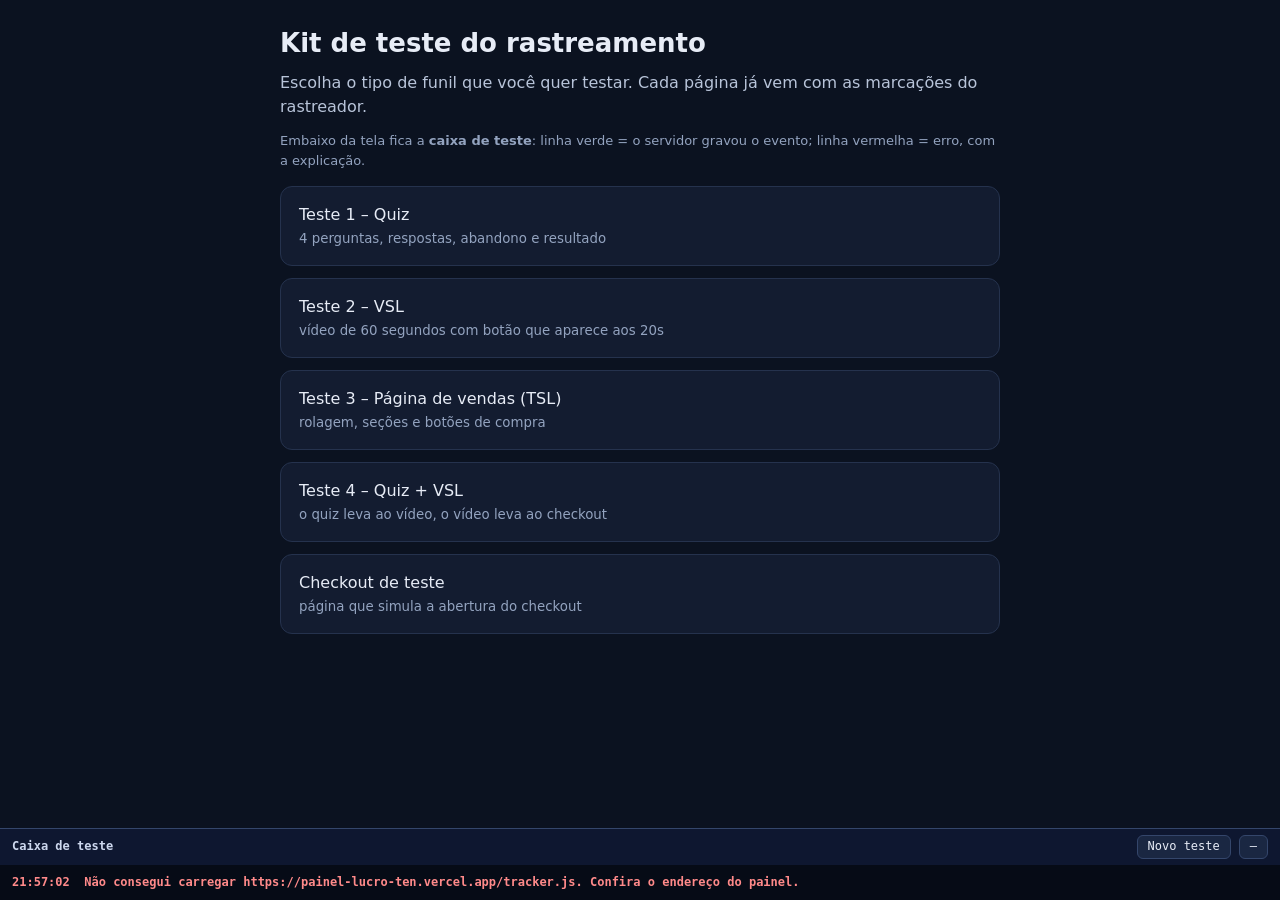
<file: index.html>
<!doctype html>
<html lang="pt-BR">
<head>
<meta charset="utf-8">
<meta name="viewport" content="width=device-width, initial-scale=1">
<title>Kit de teste – Painel de Lucro</title>
<link rel="stylesheet" href="teste.css">
<script src="config.js"></script>
</head>
<body>
<div class="pagina">
    <h1>Kit de teste do rastreamento</h1>
    <p>Escolha o tipo de funil que você quer testar. Cada página já vem com as marcações do rastreador.</p>
    <p class="nota">Embaixo da tela fica a <strong>caixa de teste</strong>: linha verde = o servidor gravou o evento; linha vermelha = erro, com a explicação.</p>

    <div class="menu">
        <a href="quiz.html">Teste 1 – Quiz<small>4 perguntas, respostas, abandono e resultado</small></a>
        <a href="vsl.html">Teste 2 – VSL<small>vídeo de 60 segundos com botão que aparece aos 20s</small></a>
        <a href="tsl.html">Teste 3 – Página de vendas (TSL)<small>rolagem, seções e botões de compra</small></a>
        <a href="quiz-vsl.html">Teste 4 – Quiz + VSL<small>o quiz leva ao vídeo, o vídeo leva ao checkout</small></a>
        <a href="checkout.html">Checkout de teste<small>página que simula a abertura do checkout</small></a>
    </div>
</div>
</body>
</html>
</file>
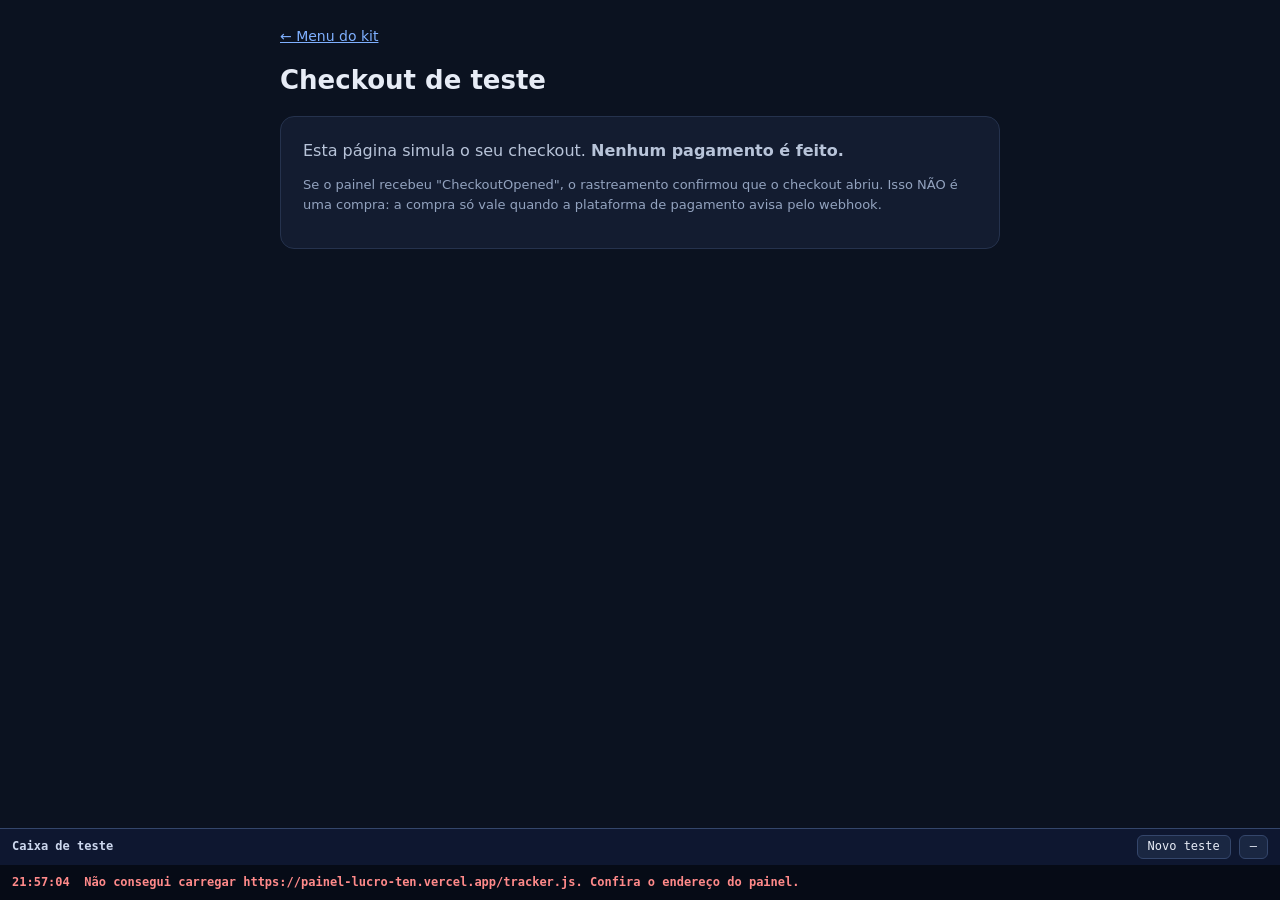
<file: checkout.html>
<!doctype html>
<!-- data-pl-checkout-page no <html>: avisa o painel que esta é a página real do checkout (CheckoutOpened). -->
<html lang="pt-BR" data-pl-checkout-page>
<head>
<meta charset="utf-8">
<meta name="viewport" content="width=device-width, initial-scale=1">
<title>Checkout de teste</title>
<link rel="stylesheet" href="teste.css">
<script src="config.js"></script>
</head>
<body>
<div class="pagina">
    <a class="voltar" href="index.html">← Menu do kit</a>
    <h1>Checkout de teste</h1>
    <div class="card">
        <p>Esta página simula o seu checkout. <strong>Nenhum pagamento é feito.</strong></p>
        <p class="nota">Se o painel recebeu "CheckoutOpened", o rastreamento confirmou que o checkout abriu. Isso NÃO é uma compra: a compra só vale quando a plataforma de pagamento avisa pelo webhook.</p>
    </div>
</div>
</body>
</html>
</file>
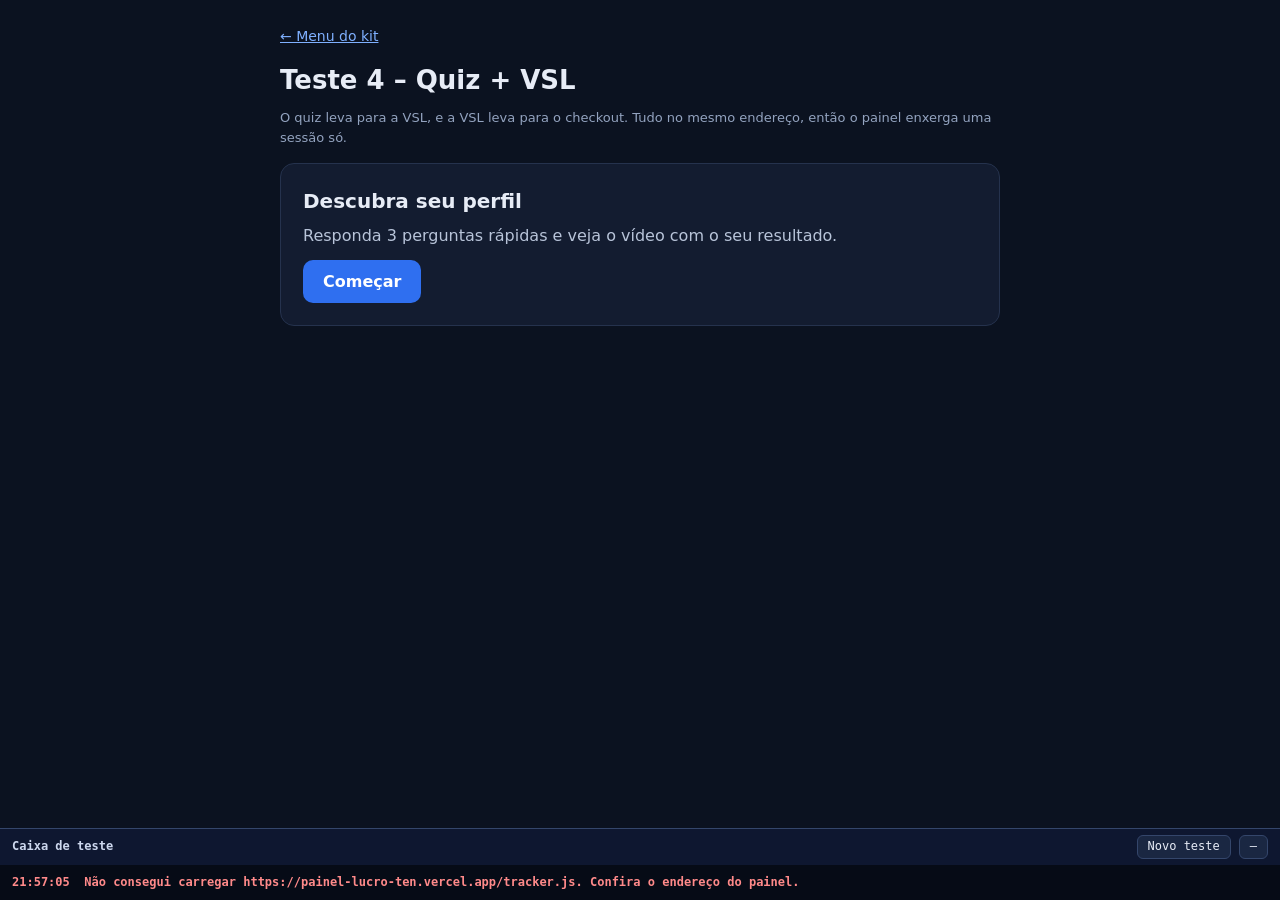
<file: quiz-vsl.html>
<!doctype html>
<html lang="pt-BR">
<head>
<meta charset="utf-8">
<meta name="viewport" content="width=device-width, initial-scale=1">
<title>Teste 4 – Quiz + VSL</title>
<link rel="stylesheet" href="teste.css">
<script src="config.js"></script>
</head>
<body>
<div class="pagina">
    <a class="voltar" href="index.html">← Menu do kit</a>
    <h1>Teste 4 – Quiz + VSL</h1>
    <p class="nota">O quiz leva para a VSL, e a VSL leva para o checkout. Tudo no mesmo endereço, então o painel enxerga uma sessão só.</p>

    <div class="card" id="intro">
        <h2>Descubra seu perfil</h2>
        <p>Responda 3 perguntas rápidas e veja o vídeo com o seu resultado.</p>
        <button type="button" class="btn" id="start" data-pl-event="QuizStart" data-pl-label="Começar quiz">Começar</button>
    </div>

    <div class="card" id="quiz" hidden>
        <div class="step" data-pl-quiz-step="1" data-pl-quiz-question="Qual sua cor favorita?">
            <div class="progresso">Pergunta 1 de 3</div>
            <h2>Qual sua cor favorita?</h2>
            <div class="opcoes">
                <button type="button" class="opcao" data-pl-quiz-answer="Azul">Azul</button>
                <button type="button" class="opcao" data-pl-quiz-answer="Verde">Verde</button>
                <button type="button" class="opcao" data-pl-quiz-answer="Vermelho">Vermelho</button>
            </div>
        </div>
        <div class="step" data-pl-quiz-step="2" data-pl-quiz-question="Você prefere manhã ou noite?">
            <div class="progresso">Pergunta 2 de 3</div>
            <h2>Você prefere manhã ou noite?</h2>
            <div class="opcoes">
                <button type="button" class="opcao" data-pl-quiz-answer="Manhã">Manhã</button>
                <button type="button" class="opcao" data-pl-quiz-answer="Noite">Noite</button>
            </div>
        </div>
        <div class="step" data-pl-quiz-step="3" data-pl-quiz-question="Qual destes lugares você escolheria?">
            <div class="progresso">Pergunta 3 de 3</div>
            <h2>Qual destes lugares você escolheria?</h2>
            <div class="opcoes">
                <button type="button" class="opcao" data-pl-quiz-answer="Praia">Praia</button>
                <button type="button" class="opcao" data-pl-quiz-answer="Montanha">Montanha</button>
                <button type="button" class="opcao" data-pl-quiz-answer="Cidade">Cidade</button>
            </div>
        </div>
    </div>

    <div class="card" id="fim" hidden>
        <h2>Seu resultado em vídeo</h2>
        <video src="video-teste.webm" controls preload="metadata" data-pl-vsl="vsl-quiz"></video>
        <p class="nota" style="margin-top:10px">O botão de compra aparece depois de 20 segundos de vídeo.</p>
        <a id="cta-video" class="btn" href="checkout.html" data-pl-checkout data-pl-label="Comprar (quiz + VSL)" hidden>Quero comprar agora</a>
    </div>
</div>
<script src="kit.js"></script>
</body>
</html>
</file>
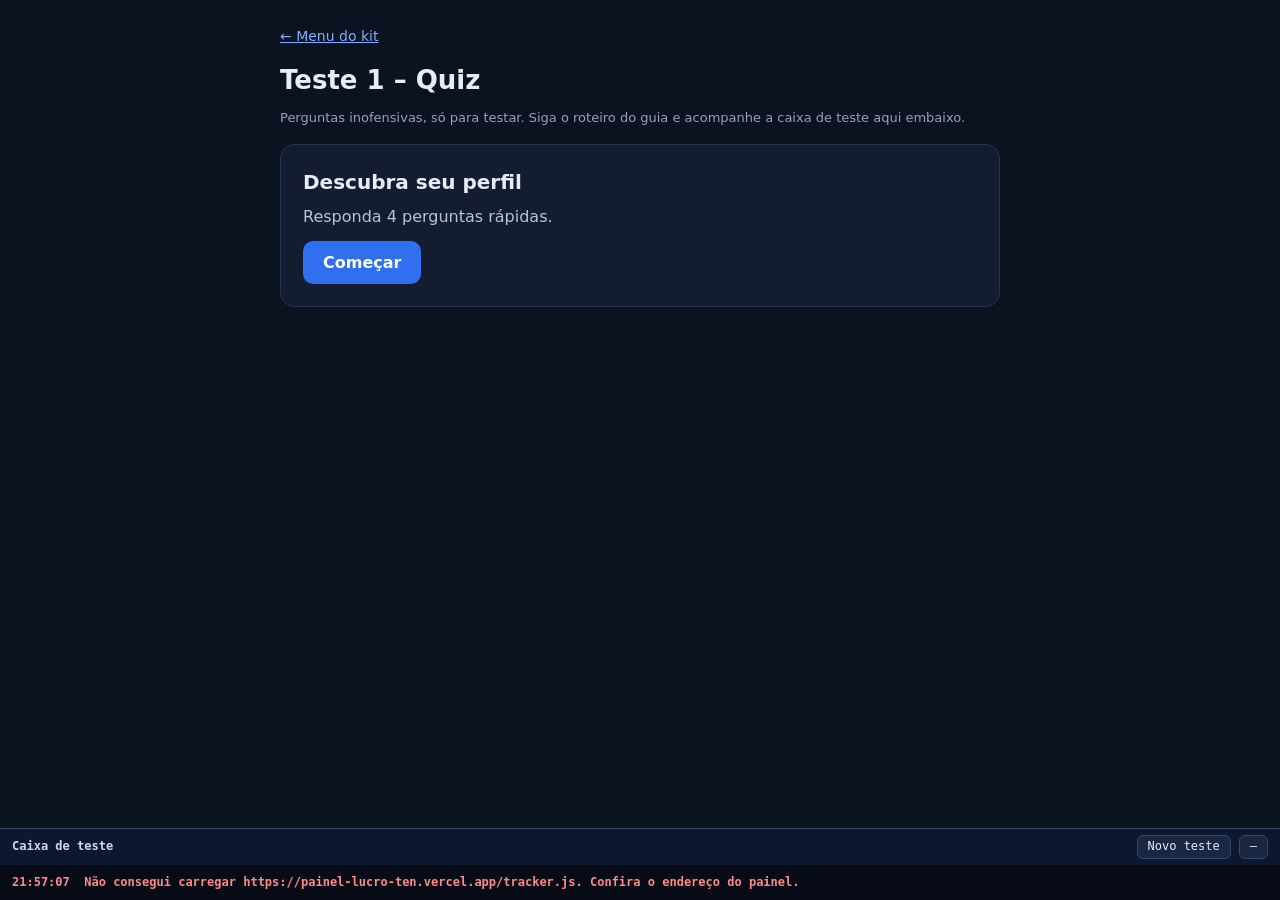
<file: quiz.html>
<!doctype html>
<html lang="pt-BR">
<head>
<meta charset="utf-8">
<meta name="viewport" content="width=device-width, initial-scale=1">
<title>Teste 1 – Quiz</title>
<link rel="stylesheet" href="teste.css">
<script src="config.js"></script>
</head>
<body>
<div class="pagina">
    <a class="voltar" href="index.html">← Menu do kit</a>
    <h1>Teste 1 – Quiz</h1>
    <p class="nota">Perguntas inofensivas, só para testar. Siga o roteiro do guia e acompanhe a caixa de teste aqui embaixo.</p>

    <div class="card" id="intro">
        <h2>Descubra seu perfil</h2>
        <p>Responda 4 perguntas rápidas.</p>
        <!-- QuizStart: marque o botão que começa o quiz -->
        <button type="button" class="btn" id="start" data-pl-event="QuizStart" data-pl-label="Começar quiz">Começar</button>
    </div>

    <div class="card" id="quiz" hidden>
        <!-- Cada pergunta: data-pl-quiz-step (número) + data-pl-quiz-question (texto).
             Cada resposta: data-pl-quiz-answer (texto da resposta). -->
        <div class="step" data-pl-quiz-step="1" data-pl-quiz-question="Qual sua cor favorita?">
            <div class="progresso">Pergunta 1 de 4</div>
            <h2>Qual sua cor favorita?</h2>
            <div class="opcoes">
                <button type="button" class="opcao" data-pl-quiz-answer="Azul">Azul</button>
                <button type="button" class="opcao" data-pl-quiz-answer="Verde">Verde</button>
                <button type="button" class="opcao" data-pl-quiz-answer="Vermelho">Vermelho</button>
            </div>
        </div>
        <div class="step" data-pl-quiz-step="2" data-pl-quiz-question="Você prefere manhã ou noite?">
            <div class="progresso">Pergunta 2 de 4</div>
            <h2>Você prefere manhã ou noite?</h2>
            <div class="opcoes">
                <button type="button" class="opcao" data-pl-quiz-answer="Manhã">Manhã</button>
                <button type="button" class="opcao" data-pl-quiz-answer="Noite">Noite</button>
            </div>
        </div>
        <div class="step" data-pl-quiz-step="3" data-pl-quiz-question="Quantos dias livres você tem por semana?">
            <div class="progresso">Pergunta 3 de 4</div>
            <h2>Quantos dias livres você tem por semana?</h2>
            <div class="opcoes">
                <button type="button" class="opcao" data-pl-quiz-answer="1 a 2">1 a 2</button>
                <button type="button" class="opcao" data-pl-quiz-answer="3 a 4">3 a 4</button>
                <button type="button" class="opcao" data-pl-quiz-answer="5 ou mais">5 ou mais</button>
            </div>
        </div>
        <div class="step" data-pl-quiz-step="4" data-pl-quiz-question="Qual destes lugares você escolheria?">
            <div class="progresso">Pergunta 4 de 4</div>
            <h2>Qual destes lugares você escolheria?</h2>
            <div class="opcoes">
                <button type="button" class="opcao" data-pl-quiz-answer="Praia">Praia</button>
                <button type="button" class="opcao" data-pl-quiz-answer="Montanha">Montanha</button>
                <button type="button" class="opcao" data-pl-quiz-answer="Cidade">Cidade</button>
            </div>
        </div>
    </div>

    <div class="card" id="fim" hidden>
        <h2>Pronto! Este é o seu resultado</h2>
        <p>Aqui entraria a recomendação para a pessoa.</p>
        <!-- data-pl-checkout: clique no botão que leva ao checkout (não é compra) -->
        <a class="btn" href="checkout.html" data-pl-checkout data-pl-label="Ver recomendação (quiz)">Ver minha recomendação</a>
    </div>
</div>
<script src="kit.js"></script>
</body>
</html>
</file>
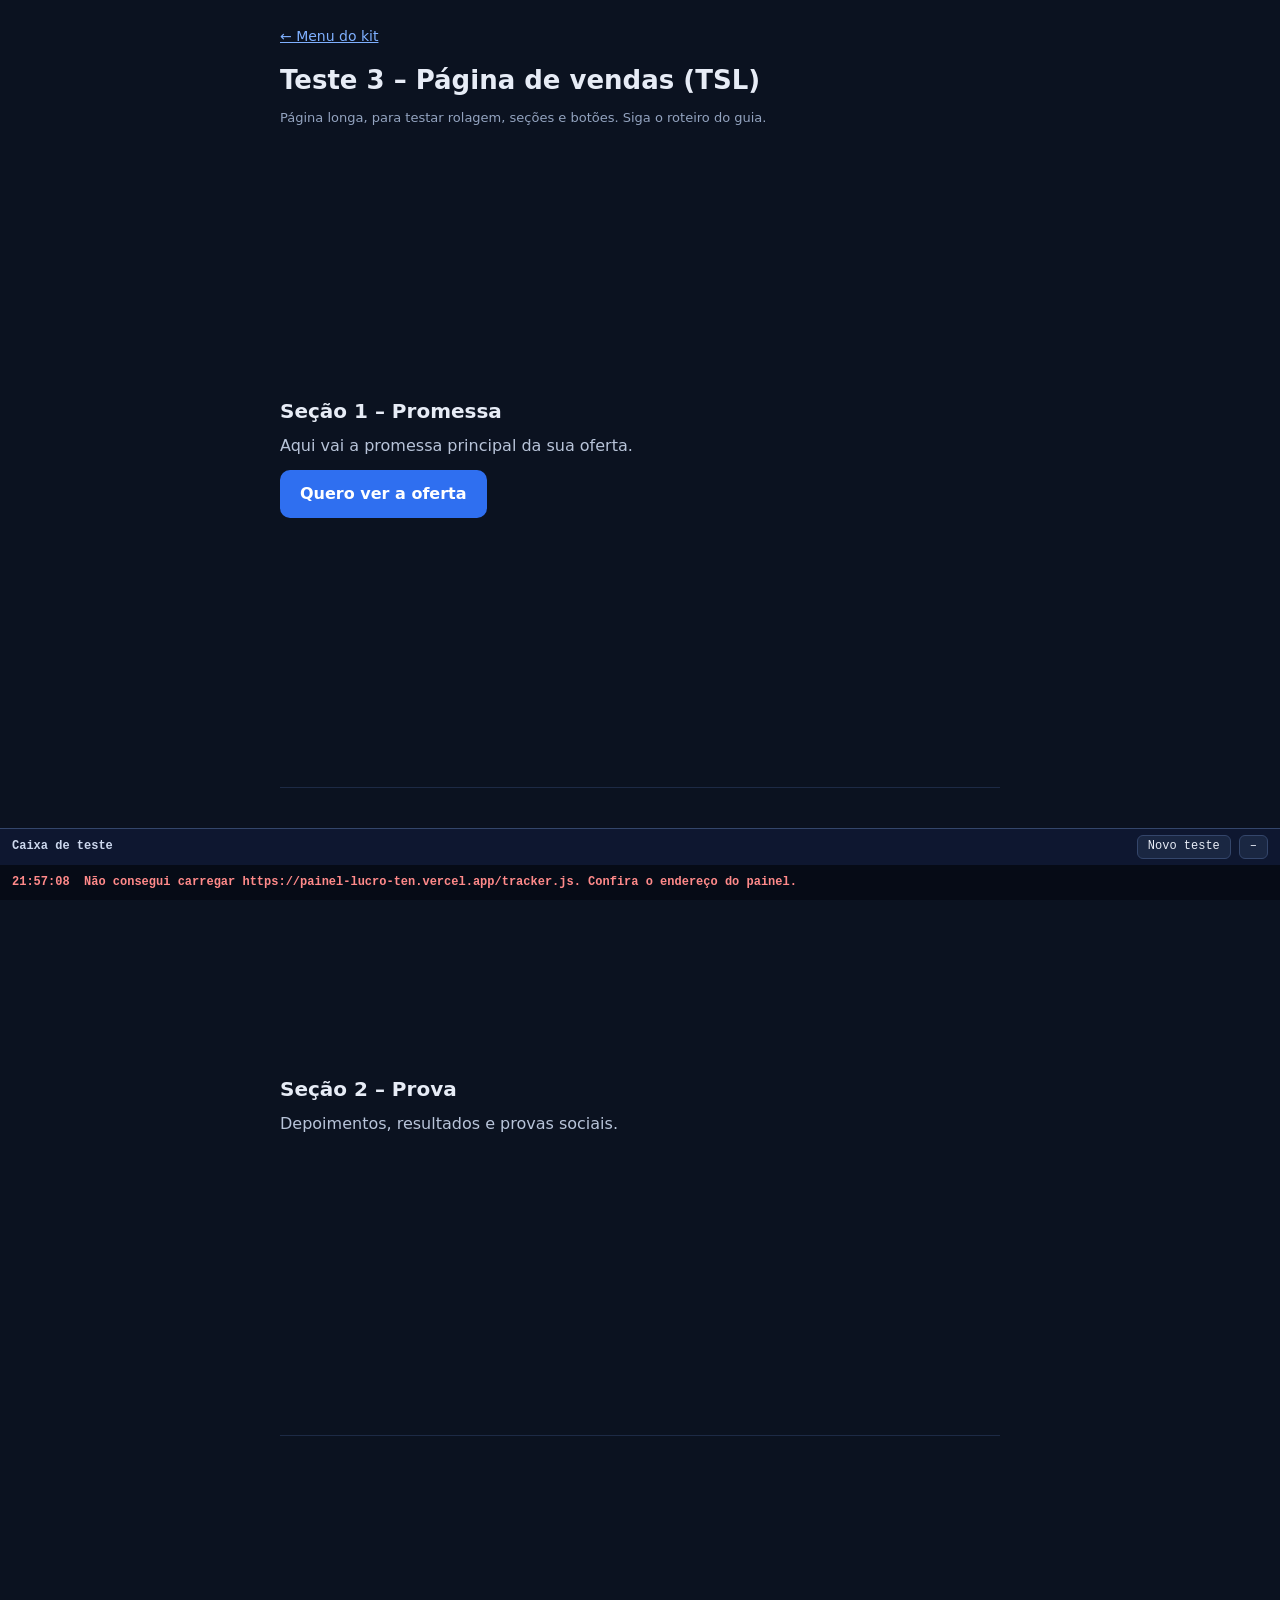
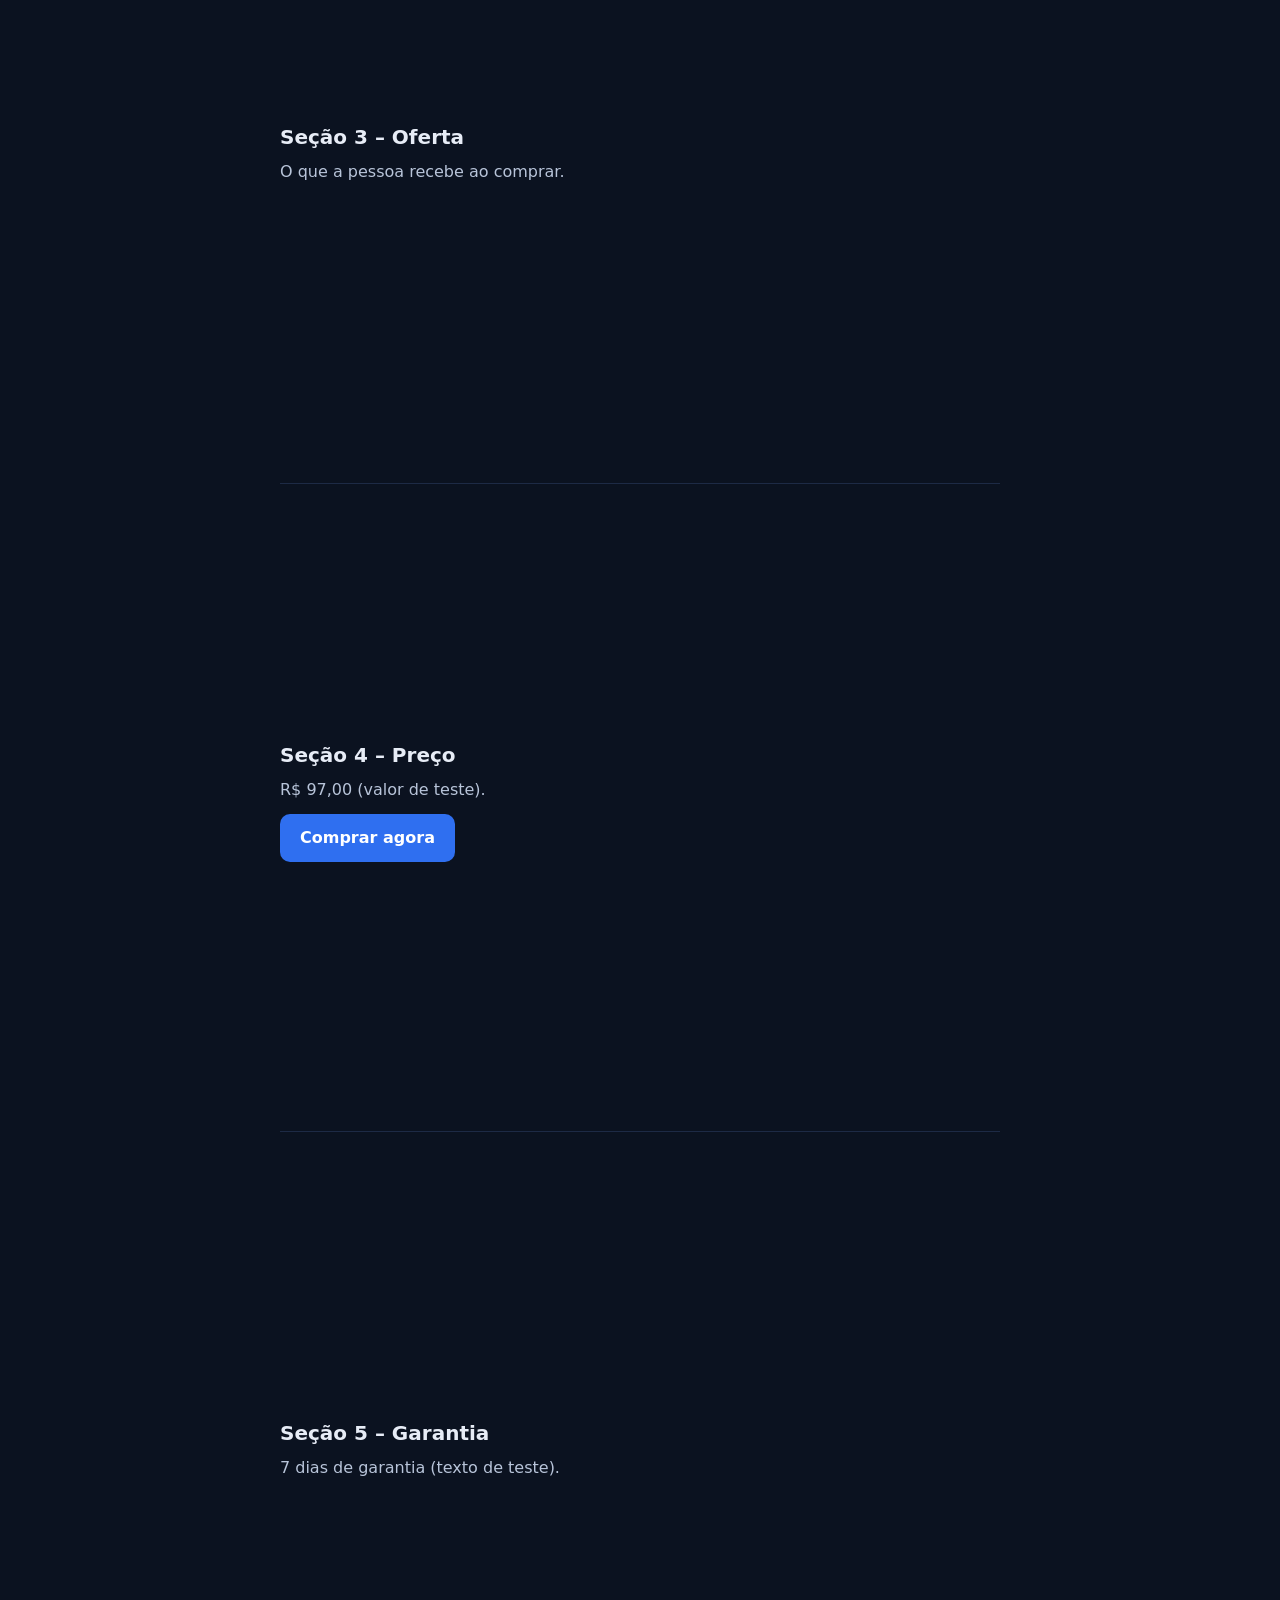
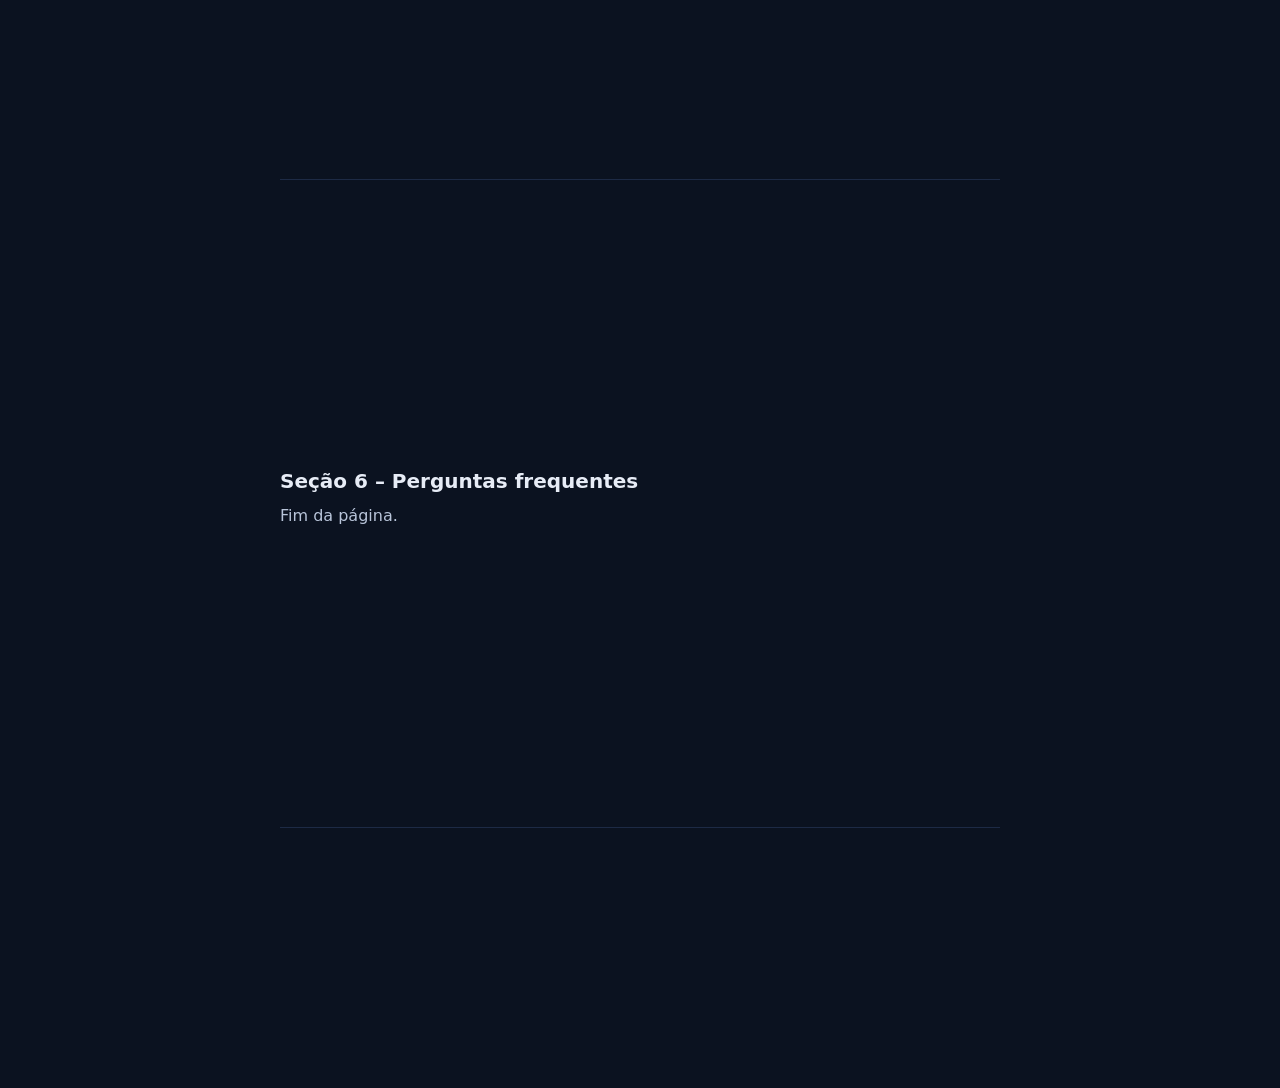
<file: tsl.html>
<!doctype html>
<html lang="pt-BR">
<head>
<meta charset="utf-8">
<meta name="viewport" content="width=device-width, initial-scale=1">
<title>Teste 3 – Página de vendas (TSL)</title>
<link rel="stylesheet" href="teste.css">
<script src="config.js"></script>
</head>
<body>
<div class="pagina">
    <a class="voltar" href="index.html">← Menu do kit</a>
    <h1>Teste 3 – Página de vendas (TSL)</h1>
    <p class="nota">Página longa, para testar rolagem, seções e botões. Siga o roteiro do guia.</p>

    <section class="sec" data-pl-section="promessa">
        <h2>Seção 1 – Promessa</h2>
        <p>Aqui vai a promessa principal da sua oferta.</p>
        <!-- data-pl-cta: botão comum (rola até a oferta). Conta como CTAClick. -->
        <p><a class="btn" href="#oferta" data-pl-cta data-pl-label="Ver oferta (topo)">Quero ver a oferta</a></p>
    </section>

    <section class="sec" data-pl-section="prova">
        <h2>Seção 2 – Prova</h2>
        <p>Depoimentos, resultados e provas sociais.</p>
    </section>

    <!-- data-pl-section: seção vista. data-pl-view-content: avisa que a oferta apareceu na tela (ViewContent). -->
    <section class="sec" id="oferta" data-pl-section="oferta" data-pl-view-content>
        <h2>Seção 3 – Oferta</h2>
        <p>O que a pessoa recebe ao comprar.</p>
    </section>

    <section class="sec" data-pl-section="preco">
        <h2>Seção 4 – Preço</h2>
        <p>R$ 97,00 (valor de teste).</p>
        <!-- data-pl-checkout: botão que leva ao checkout. Conta como CheckoutClick (clique, não compra). -->
        <p><a class="btn" href="checkout.html" data-pl-checkout data-pl-label="Comprar (preço)">Comprar agora</a></p>
    </section>

    <section class="sec" data-pl-section="garantia">
        <h2>Seção 5 – Garantia</h2>
        <p>7 dias de garantia (texto de teste).</p>
    </section>

    <section class="sec" data-pl-section="faq">
        <h2>Seção 6 – Perguntas frequentes</h2>
        <p>Fim da página.</p>
    </section>
</div>
</body>
</html>
</file>
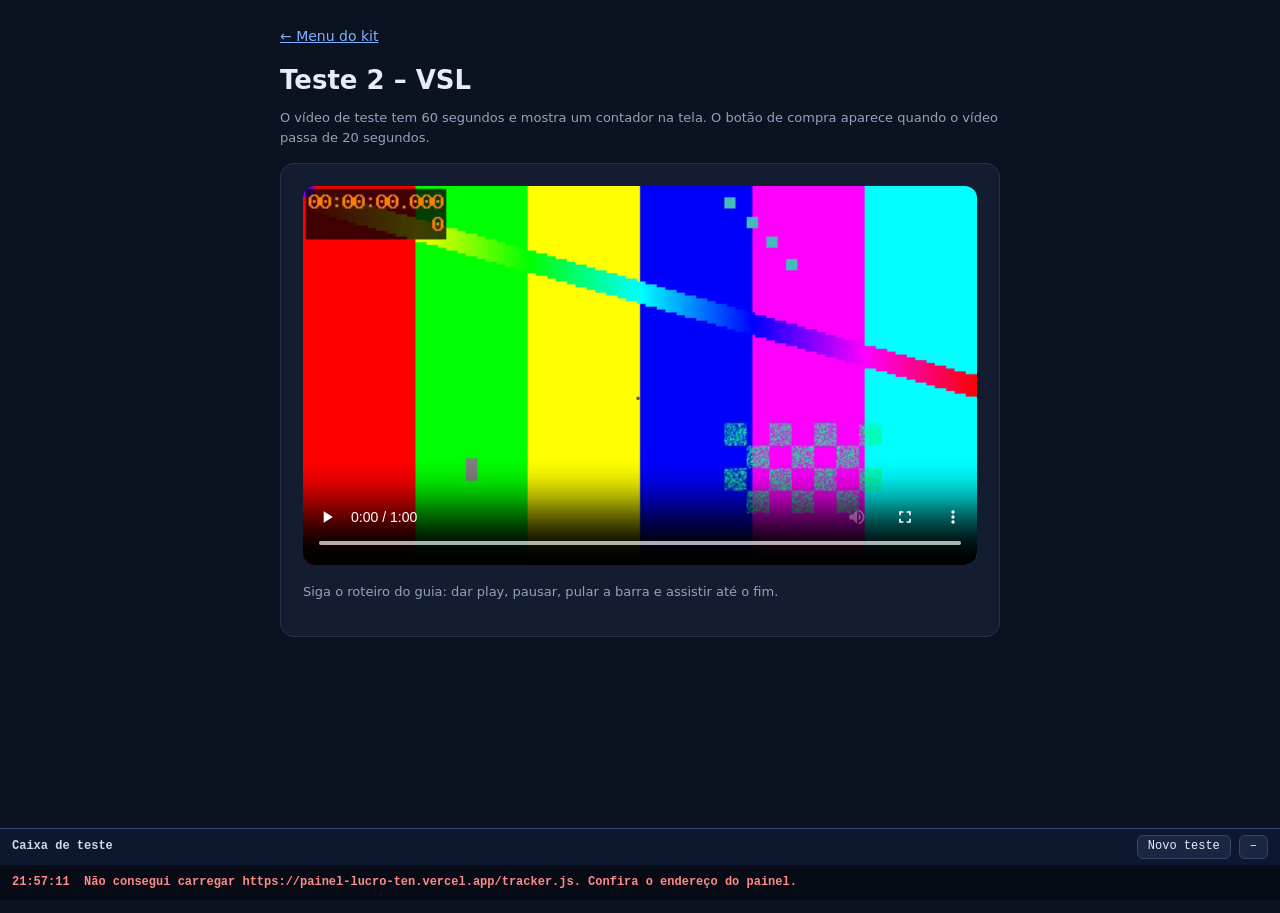
<file: vsl.html>
<!doctype html>
<html lang="pt-BR">
<head>
<meta charset="utf-8">
<meta name="viewport" content="width=device-width, initial-scale=1">
<title>Teste 2 – VSL</title>
<link rel="stylesheet" href="teste.css">
<script src="config.js"></script>
</head>
<body>
<div class="pagina">
    <a class="voltar" href="index.html">← Menu do kit</a>
    <h1>Teste 2 – VSL</h1>
    <p class="nota">O vídeo de teste tem 60 segundos e mostra um contador na tela. O botão de compra aparece quando o vídeo passa de 20 segundos.</p>

    <div class="card">
        <!-- data-pl-vsl="nome": rastreia o vídeo. O nome aparece no painel. -->
        <video src="video-teste.webm" controls preload="metadata" data-pl-vsl="vsl-teste"></video>
        <p class="nota" style="margin-top:10px">Siga o roteiro do guia: dar play, pausar, pular a barra e assistir até o fim.</p>
        <!-- data-pl-checkout: botão que leva ao checkout. Fica escondido até 20 segundos. -->
        <a id="cta-video" class="btn" href="checkout.html" data-pl-checkout data-pl-label="Comprar (VSL)" hidden>Quero comprar agora</a>
    </div>
</div>
<script src="kit.js"></script>
</body>
</html>
</file>
<file: teste.css>
* { box-sizing: border-box; }
[hidden] { display: none !important; }
body {
    margin: 0; padding: 24px 16px 260px; font-family: system-ui, -apple-system, 'Segoe UI', Roboto, sans-serif;
    background: #0b1220; color: #e7ecf6; line-height: 1.5;
}
main, .pagina { max-width: 720px; margin: 0 auto; }
h1 { font-size: 26px; margin: 0 0 8px; }
h2 { font-size: 20px; margin: 0 0 8px; }
p { margin: 0 0 12px; color: #b8c4d9; }
a { color: #7fb0ff; }
.card { background: #131c30; border: 1px solid #25324d; border-radius: 14px; padding: 22px; margin: 16px 0; }
.nota { font-size: 13px; color: #93a3bf; }
.roteiro { background: #101a2c; border: 1px dashed #34466b; border-radius: 12px; padding: 14px 18px; margin: 16px 0; font-size: 14px; }
.roteiro strong { color: #e7ecf6; }
.roteiro ol { margin: 8px 0 0; padding-left: 20px; color: #b8c4d9; }
.btn, button.opcao, a.btn {
    display: inline-block; background: #2f6ff0; color: #fff; border: 0; border-radius: 10px; padding: 12px 20px;
    font-size: 16px; font-weight: 600; cursor: pointer; text-decoration: none; font-family: inherit;
}
.btn:hover { background: #4a82f5; }
.opcoes { display: grid; gap: 10px; margin-top: 14px; }
button.opcao { background: #1a2742; border: 1px solid #34466b; text-align: left; font-weight: 500; }
button.opcao:hover { background: #22345a; }
.step { display: none; }
.step.on { display: block; }
.progresso { font-size: 13px; color: #93a3bf; margin-bottom: 6px; }
video { width: 100%; border-radius: 12px; background: #000; }
.sec { min-height: 72vh; display: flex; flex-direction: column; justify-content: center; padding: 28px 0; border-bottom: 1px solid #1d2a45; }
.menu { display: grid; gap: 12px; margin-top: 16px; }
.menu a { display: block; text-decoration: none; background: #131c30; border: 1px solid #25324d; border-radius: 12px; padding: 16px 18px; color: #e7ecf6; }
.menu a:hover { border-color: #4a82f5; }
.menu small { display: block; color: #93a3bf; margin-top: 2px; }
.voltar { display: inline-block; margin-bottom: 14px; font-size: 14px; }

#pl-caixa {
    position: fixed; left: 0; right: 0; bottom: 0; z-index: 99999; background: #060b16; border-top: 1px solid #34466b;
    font: 12px/1.45 ui-monospace, SFMono-Regular, Consolas, monospace; color: #cdd8ee;
}
.pl-caixa-topo { display: flex; justify-content: space-between; align-items: center; padding: 6px 12px; background: #0e1730; }
.pl-caixa-topo button { margin-left: 8px; background: #1a2742; color: #e7ecf6; border: 1px solid #34466b; border-radius: 6px; padding: 2px 10px; cursor: pointer; font: inherit; }
.pl-caixa-lista { max-height: 200px; overflow-y: auto; padding: 8px 12px; }
#pl-caixa.pl-recolhida .pl-caixa-lista { display: none; }
.pl-linha { padding: 1px 0; white-space: pre-wrap; }
.pl-ok { color: #5ee0a0; }
.pl-env { color: #8fb4ff; }
.pl-erro { color: #ff8a8a; font-weight: 700; }
</file>
